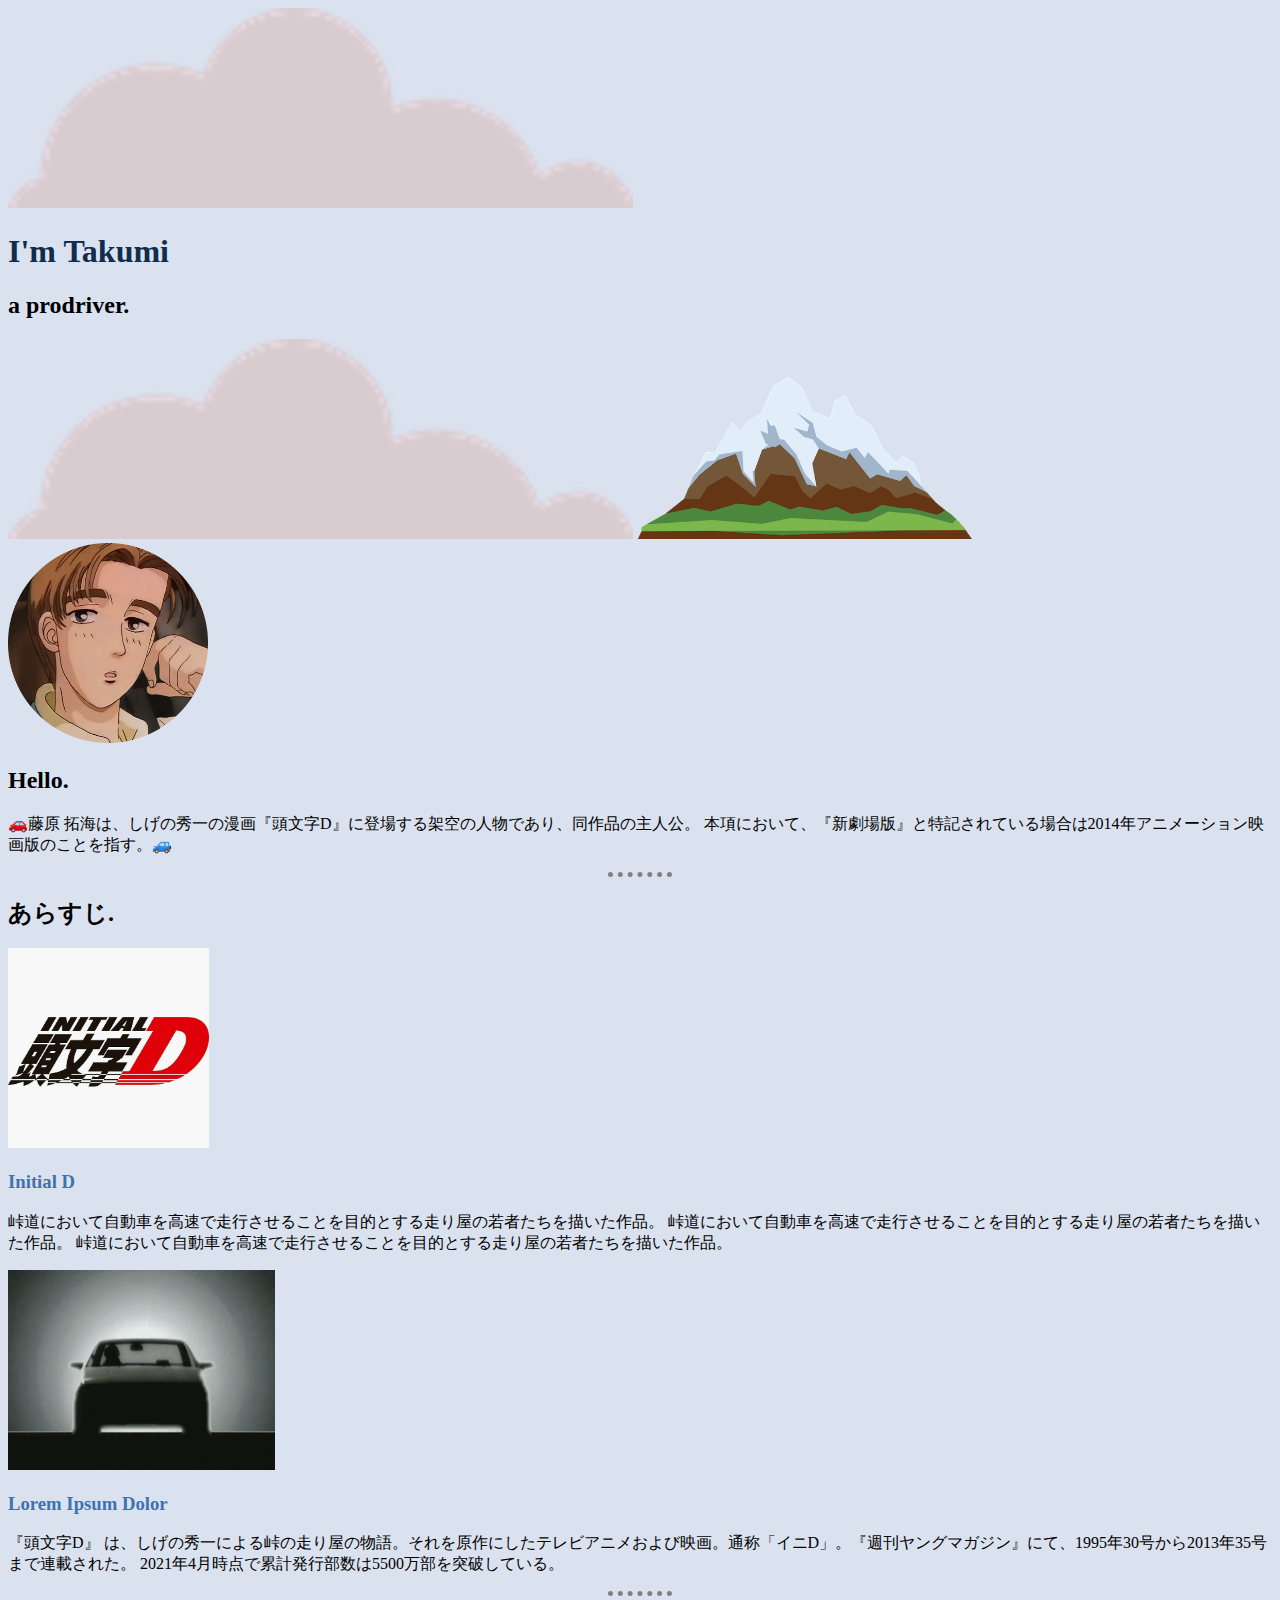
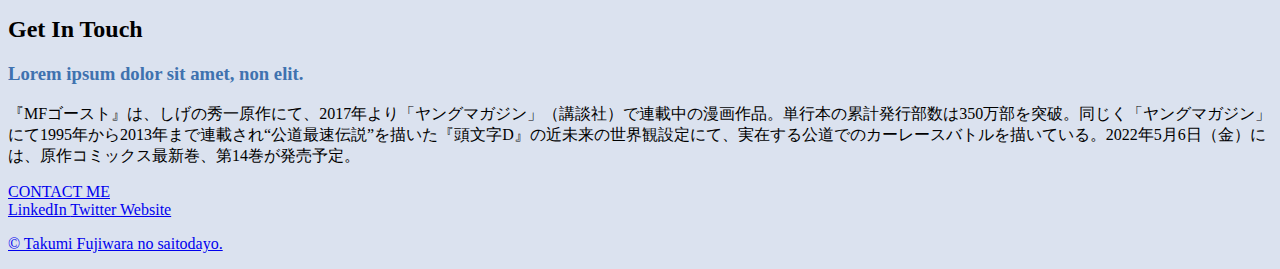
<file: index.html>
<!DOCTYPE html>
<html lang="en" dir="ltr">

<head>
  <meta charset="utf-8">
  <title>Haruka Yu</title>
  <link rel="stylesheet" href="css/styles.css">
  <link rel="icon" href="car-key.ico">
  <link rel="favicon" href="car-key.ico?v=2">
  <link rel="preconnect" href="https://fonts.googleapis.com">
  <link rel="preconnect" href="https://fonts.gstatic.com" crossorigin>
  <link href="https://fonts.googleapis.com/css2?family=Merriweather&family=Montserrat&family=Sacramento&display=swap" rel="stylesheet">
</head>

<body>

  <div class="top-container">
    <img class="top-cloud" src="images/cloud.png" alt="cloud-img">
    <h1>I'm Takumi</h1>
    <h2>a <span class="pro">pro</span>driver.</h2>
    <img class="bottom-cloud" src="images/cloud.png" alt="cloud-img">
    <img class="mountain" src="images/mountain.png" alt="mountain-img">
  </div>
  <div class="middle-container">
    <div class="profile">
      <img class="Takumi" src="images/Takumi.png" alt="Takumi-img">
      <h2>Hello.</h2>
      <p class="Hello-01">🚗藤原 拓海は、しげの秀一の漫画『頭文字D』に登場する架空の人物であり、同作品の主人公。 本項において、『新劇場版』と特記されている場合は2014年アニメーション映画版のことを指す。🚙</p>
    </div>
    <hr>
    <div class="skills">
      <h2>あらすじ.</h2>
      <div class="skill-row">
        <img class="skill-img" src="images/initiald-icon.jpg" alt="">
        <h3>Initial D</h3>
        <p>峠道において自動車を高速で走行させることを目的とする走り屋の若者たちを描いた作品。
        峠道において自動車を高速で走行させることを目的とする走り屋の若者たちを描いた作品。
      峠道において自動車を高速で走行させることを目的とする走り屋の若者たちを描いた作品。</p>
      </div>
      <div class="skill-row">
        <img class="ae86-img" src="images/86.gif" alt="">
        <h3>Lorem Ipsum Dolor</h3>
        <p>『頭文字D』 は、しげの秀一による峠の走り屋の物語。それを原作にしたテレビアニメおよび映画。通称「イニD」。『週刊ヤングマガジン』にて、1995年30号から2013年35号まで連載された。 2021年4月時点で累計発行部数は5500万部を突破している。</p>
      </div>
    </div>
    <hr>
    <div class="contact-me">
      <h2>Get In Touch</h2>
      <h3>Lorem ipsum dolor sit amet, non elit.</h3>
      <p class="contact-msg">『MFゴースト』は、しげの秀一原作にて、2017年より「ヤングマガジン」（講談社）で連載中の漫画作品。単行本の累計発行部数は350万部を突破。同じく「ヤングマガジン」にて1995年から2013年まで連載され“公道最速伝説”を描いた『頭文字D』の近未来の世界観設定にて、実在する公道でのカーレースバトルを描いている。2022年5月6日（金）には、原作コミックス最新巻、第14巻が発売予定。</p>
      <a class="btn" href="mailto:Takumi@email.com">CONTACT ME</a>
    </div>
  </div>


  <div class="bottom-container">
    <a class="footer-link" href="https://www.linkedin.com/">LinkedIn</strong>
    <a class="footer-link" href="https://twitter.com/initiald_pr?s=21&t=ebDfOYvjmM0T1m1lN9ZrnQ">Twitter</strong>
    <a class="footer-link" href="https://initiald.bestcarweb.jp/">Website</strong>
    <p class="cTakumi">© Takumi Fujiwara no saitodayo.</p>
  </div>

</body>

</html>
</file>
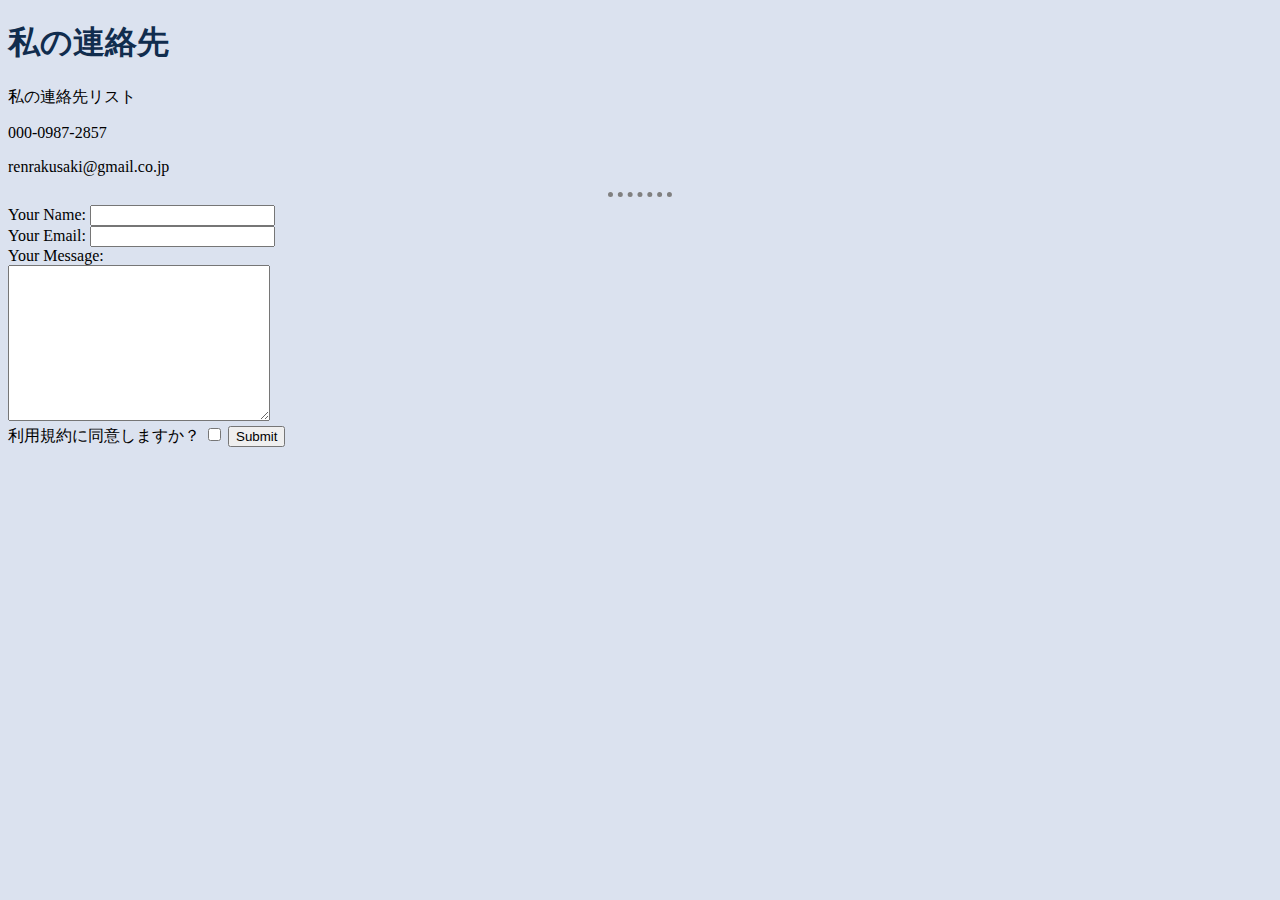
<file: contact-me.html>
<!DOCTYPE html>
<html lang="en" dir="ltr">
  <head>
    <meta charset="utf-8">
    <title>Contact Me</title>
    <link rel="stylesheet" href="css/styles.css">
  </head>
  <body>
<h1>私の連絡先</h1>
  <p>私の連絡先リスト</p>
  <p>000-0987-2857</p>
  <p>renrakusaki@gmail.co.jp</p>

<hr>
<form action="mailto:harusaki812@gmail.com" method="post"enctype="text/plain">
  <label>Your Name:</label>
  <input type="text" name="yourname" value=""><br>
  <label>Your Email:</label>
  <input type="email" name="youremail" value=""><br>
  <label>Your Message:</label><br>
  <textarea name="yourmassage" rows="10" cols="30"></textarea><br>
  <label>利用規約に同意しますか？</label>
  <input type="checkbox" name="" value="">
  <input type="submit" name="">
</form>

  </body>
</html>
</file>
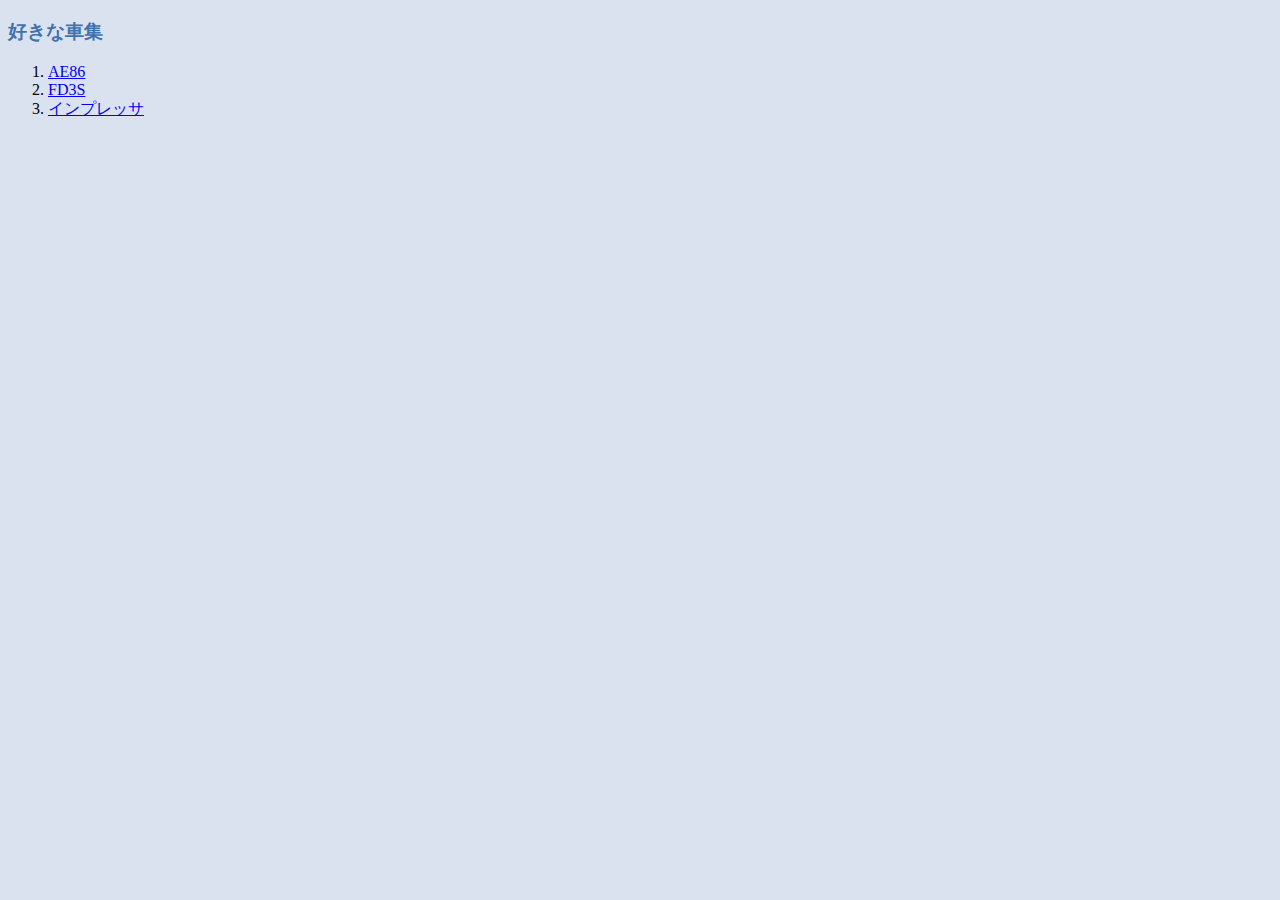
<file: hobbies.html>
<!DOCTYPE html>
<html lang="en" dir="ltr">
  <head>
    <meta charset="utf-8">
    <title>My Hobbies</title>
    <link rel="stylesheet" href="css/styles.css">
  </head>
  <body>
    <h3>好きな車集</h3>
    <ol>
      <li><a href="https://ja.wikipedia.org/wiki/%E3%83%88%E3%83%A8%E3%82%BF%E3%83%BBAE86">AE86</a></li>
      <li><a href="https://ja.wikipedia.org/wiki/%E3%83%9E%E3%83%84%E3%83%80%E3%83%BBRX-7">FD3S</a></li>
      <li><a href="https://ja.wikipedia.org/wiki/%E3%82%B9%E3%83%90%E3%83%AB%E3%83%BB%E3%82%A4%E3%83%B3%E3%83%97%E3%83%AC%E3%83%83%E3%82%B5">インプレッサ</a></li>
    </ol>
  </body>
</html>
</file>
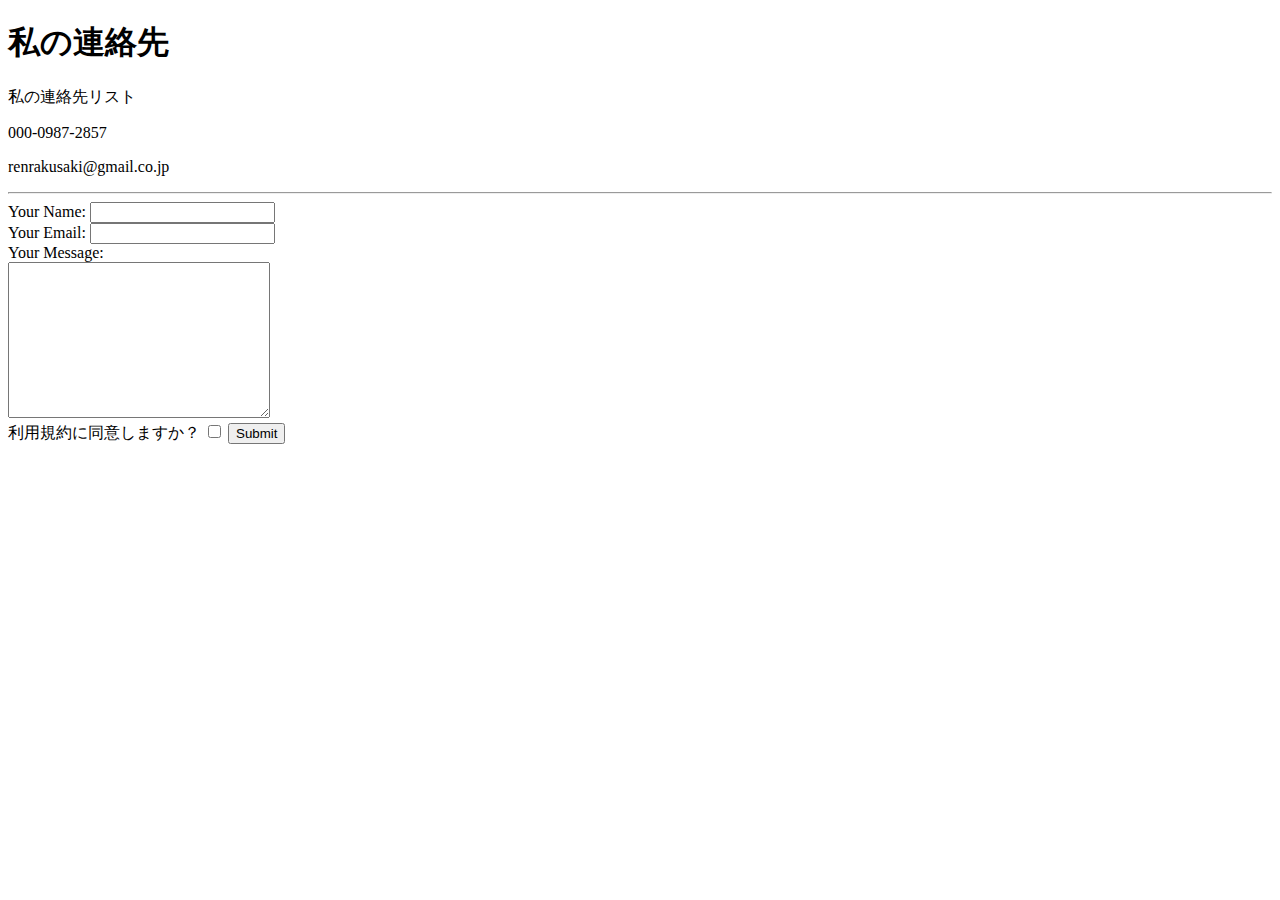
<file: message.html>
<!DOCTYPE html>
<html lang="en" dir="ltr">
  <head>
    <meta charset="utf-8">
    <title>Message</title>
  </head>
  <body>
<h1>私の連絡先</h1>
  <p>私の連絡先リスト</p>
  <p>000-0987-2857</p>
  <p>renrakusaki@gmail.co.jp</p>

<hr>
<form action="mailto:harusaki812@gmail.com" method="post"enctype="text/plain">
  <label>Your Name:</label>
  <input type="text" name="yourname" value=""><br>
  <label>Your Email:</label>
  <input type="email" name="youremail" value=""><br>
  <label>Your Message:</label><br>
  <textarea name="yourmassage" rows="10" cols="30"></textarea><br>
  <label>利用規約に同意しますか？</label>
  <input type="checkbox" name="" value="">
  <input type="submit" name="">
</form>

  </body>
</html>
</file>
<file: css/styles.css>
body {
  background-color: #DBE2EF;
}

hr {
  border-style: none;
  border-top-style: dotted;
  border-color: grey;
  border-width: 5px;
  width: 5%;
  box-sizing: 30;
}

img {
  height: 200px;
}


h1{
  color: #112D4E;
}

h3{
    color: #3F72AF;
}
</file>
